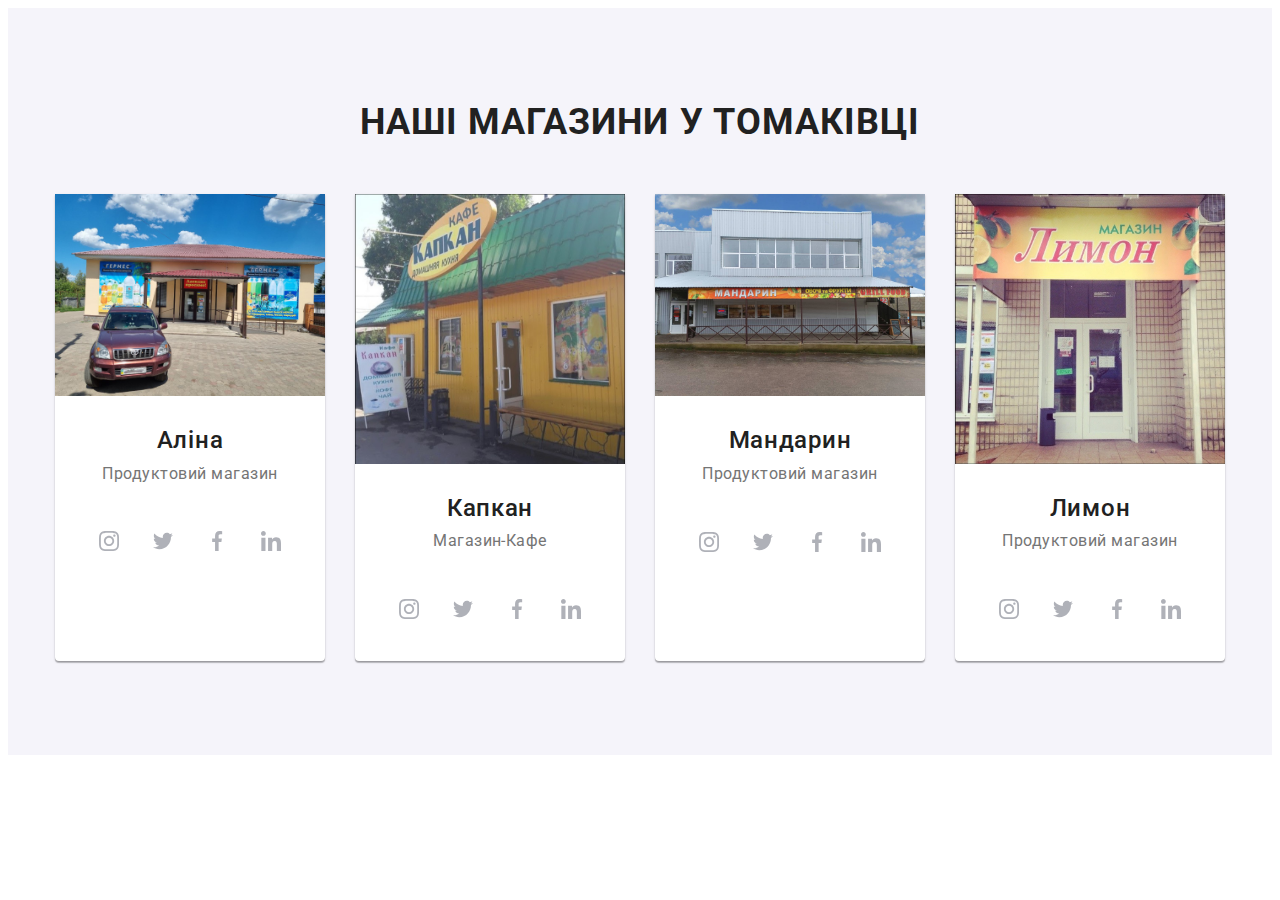
<file: index.html>
<!DOCTYPE html>
<html lang="uk">
  <head>
    <meta charset="UTF-8" />
    <meta http-equiv="X-UA-Compatible" content="IE=edge" />
    <meta name="viewport" content="width=device-width, initial-scale=1.0" />
    <title>WebStudio</title>
    <link rel="preconnect" href="https://fonts.googleapis.com" />
    <link rel="preconnect" href="https://fonts.gstatic.com" crossorigin />
    <link
      href="https://fonts.googleapis.com/css2?family=Raleway:wght@700&family=Roboto:wght@400;500;700;900&display=swap"
      rel="stylesheet"
    />
    <link rel="stylesheet" href="https://cdnjs.cloudflare.com/ajax/libs/modern-normalize/1.1.0/modern-normalize.min.css" integrity="sha512-wpPYUAdjBVSE4KJnH1VR1HeZfpl1ub8YT/NKx4PuQ5NmX2tKuGu6U/JRp5y+Y8XG2tV+wKQpNHVUX03MfMFn9Q==" crossorigin="anonymous" referrerpolicy="no-referrer" />
    <link rel="stylesheet" href="./css/main.min.css">
  </head>
  <body>
    <!-- <header class="header header-border">
      <div class="container">
        <nav class="navigation">
          <a class="logo navigation__logo" href="./index.html"><span>Web</span>Studio</a>
          <ul class="menu list">
            <li class="menu__item">
              <a class="menu__link current" href="./index.html">Студія</a>
            </li>
            <li class="menu__item">
              <a class="menu__link" href="./portfolio.html">Портфоліо</a>
            </li>
            <li class="menu__item"><a class="menu__link" href="">Контакти</a></li>
          </ul>
        </nav>
        <ul class="connect list">
          <li class="connect__item">
            <a class="connect__link" href="mailto:info@devstudio.com"
              ><svg class="connect__icon" width="16" height="12">
                <use href="./image/sprite.svg#icon-envelope"></use>
              </svg>info@devstudio.com</a
            >
          </li>
          <li class="connect__item">
            <a class="connect__link" href="tel:+380961111111"
              ><svg class="connect__icon" width="10" height="16">
              <use href="./image/sprite.svg#icon-smartphone"></use>
              </svg>
              +38 096 111 11 11</a
            >
          </li>
        </ul>
      </div>
    </header> -->
    <main>
      <!-- <section class="hero section">
        <div class="container ">
          <h1 class="hero__title">
            Ефективні рішення для вашого бізнесу
          </h1>
          <button class="hero__button" type="button" data-modal-open>Замовити послугу</button>
        </div>
      </section> -->
      <!-- <section class="futures section container">
        <div class="cards">
          <h2 class="visually-hidden">Нащі особливості</h2>
          <ul class="card-list list">
            <li class="card-list__item">
              <div class="card-list__container">
                <svg class="card-list__icon" width="70px" height="70px">
                  <use href="./image/sprite.svg#icon-antenna"></use>
                </svg>
              </div>
              <h3 class="card-list__title">Увага до деталей</h3>
              <p class="card-list__text">
                Ідейні міркування, і навіть початок повсякденної роботи з
                формування позиції.
              </p>
            </li>
            <li class="card-list__item">
              <div class="card-list__container">
                <svg class="card-list__icon" width="70px" height="70px">
                  <use href="./image/sprite.svg#icon-clock"></use>
                </svg>
              </div>
              <h3 class="card-list__title">Пунктуальність</h3>
              <p class="card-list__text">
                Завдання організації, особливо рамки і місце навчання кадрів
                тягне у себе.
              </p>
            </li>
            <li class="card-list__item">
              <div class="card-list__container">
                <svg class="card-list__icon" width="70px" height="70px">
                  <use href="./image/sprite.svg#icon-diagram"></use>
                </svg>
              </div>
              <h3 class="card-list__title">Планування</h3>
              <p class="card-list__text">
                Ідейні міркування, і навіть початок повсякденної роботи з
                формування позиції.
              </p>
            </li>
            <li class="card-list__item">
              <div class="card-list__container">
                <svg class="card-list__icon" width="70px" height="70px">
                  <use href="./image/sprite.svg#icon-astronaut"></use>
                </svg>
              </div>
              <h3 class="card-list__title">Сучасні технології</h3>
              <p class="card-list__text">
                Значимість цих проблем настільки очевидна, що реалізація
                планових завдань.
              </p>
            </li>
          </ul>
        </div>
      </section> -->
      <!-- <section class="we-do section">
        <div class="container">
          <h2 class="we-do__title">Чим ми займаємося</h2>
          <ul class="pictures-list list">
            <li class="pictures-list__item">
                <img
                class="pictures-list__image"
                src="./image/imgDZ1.jpg"
                alt="Людина на клавіатурі набирає код за допомоною планшету"
                width="370"
                height="294"
              />
              <p class="pictures-list__text">Десктопні додатки</p>
             
            </li>
            <li class="pictures-list__item">
                <img
                class="pictures-list__image"
                src="./image/imgDZ2.jpg"
                alt="Людина на клавіатурі набирає код за допомоною планшету"
                width="370"
                height="294"
              />
              <p class="pictures-list__text">Мобільні додатки</p>
            </li>
            <li class="pictures-list__item">
                <img
                class="pictures-list__image"
                src="./image/imgDZ3.jpg"
                alt="Людина на клавіатурі набирає код за допомоною планшету"
                width="370"
                height="294"
              />
              <p class="pictures-list__text">Дизайнерські рішення</p>
            </li>
          </ul>
        </div>
      </section> -->
      <section class="team section">
        <div class="container">
          <h2 class="team__title">НАШІ МАГАЗИНИ У ТОМАКІВЦІ</h2>
          <ul class="people-list list">
            <li class="people-list__item">
              <a href="https://invite.viber.com/?g2=AQBPKJ74xd1OIkzGh79fM%2FuOxyepi6wtOGXIq0yRbAI4EzuoBVs6GKI%2FS3SxrHgT">
                <img
                class="people-list__image"
                src="./image/max/alina.jpg"
                alt="Чоловік в окулярах з бородою та в рубашці посміхається"
                width="370"
                height="260"
              />
              </a>
              <div class="people-list__container">
                <a class="link" href="https://invite.viber.com/?g2=AQBPKJ74xd1OIkzGh79fM%2FuOxyepi6wtOGXIq0yRbAI4EzuoBVs6GKI%2FS3SxrHgT">

                <h3 class="people-list__name">Аліна</h3>
                <p class="people-list__position">Продуктовий магазин</p>
                </a>
                <ul class="soc-list list">
                <li class="soc-list__item">
                <a class="soc-list__link link" href="">
                  <svg class="soc-list__icon" width="20" height="20" >
                    <use href="./image/sprite.svg#icon-insta"></use>
                  </svg>
                </a>
              </li>
                <li class="soc-list__item">
                <a class="soc-list__link link" href="">
                  <svg class="soc-list__icon" width="20" height="20" >
                    <use href="./image/sprite.svg#icon-twitter"></use>
                  </svg>
                </a>
              </li>  
                <li class="soc-list__item">
                <a class="soc-list__link link" href="">
                  <svg class="soc-list__icon" width="20" height="20" >
                    <use href="./image/sprite.svg#icon-facebook"></use>
                  </svg>
                </a>
              </li>  
                <li class="soc-list__item">
                <a class="soc-list__link link" href="">
                  <svg class="soc-list__icon" width="20" height="20" >
                    <use href="./image/sprite.svg#icon-linkedin"></use>
                  </svg>
                </a>
              </li>          
                </ul>
              </div>
            </li>
            <li class="people-list__item">
              <a href="https://invite.viber.com/?g2=AQAUOGghlR9orVAf3FnYi2oKRfCN0NrfG9GhN%2FM6uJhTIkzueHKbG5XI5fyYl44O">
                <img
                class="people-list__image"
                src="./image/max/зображення_viber_2022-11-17_09-59-56-033.jpg"
                alt="Чоловік в окулярах з бородою та в рубашці посміхається"
                width="370"
                height="260"
              />
              </a>
              <div class="people-list__container">
                <a class="link" href="https://invite.viber.com/?g2=AQAUOGghlR9orVAf3FnYi2oKRfCN0NrfG9GhN%2FM6uJhTIkzueHKbG5XI5fyYl44O">

                <h3 class="people-list__name">Капкан</h3>
                <p class="people-list__position">Магазин-Кафе</p>
                </a>
                <ul class="soc-list list">
                <li class="soc-list__item">
                <a class="soc-list__link link" href="">
                  <svg class="soc-list__icon" width="20" height="20" >
                    <use href="./image/sprite.svg#icon-insta"></use>
                  </svg>
                </a>
              </li>
                <li class="soc-list__item">
                <a class="soc-list__link link" href="">
                  <svg class="soc-list__icon" width="20" height="20" >
                    <use href="./image/sprite.svg#icon-twitter"></use>
                  </svg>
                </a>
              </li>  
                <li class="soc-list__item">
                <a class="soc-list__link link" href="">
                  <svg class="soc-list__icon" width="20" height="20" >
                    <use href="./image/sprite.svg#icon-facebook"></use>
                  </svg>
                </a>
              </li>  
                <li class="soc-list__item">
                <a class="soc-list__link link" href="">
                  <svg class="soc-list__icon" width="20" height="20" >
                    <use href="./image/sprite.svg#icon-linkedin"></use>
                  </svg>
                </a>
              </li>          
                </ul>
              </div>
            </li>
            <li class="people-list__item">
              <a href="https://invite.viber.com/?g2=AQBEUXSzAg5gTlAf4RMA09TETLJC%2Bf%2F2q7BAVhx%2BygsOTRY10mvdJvAC0Jl%2F1%2FZb">
                <img
                class="people-list__image"
                src="./image/max/mandarin.jpg"
                alt="Чоловік в окулярах з бородою та в рубашці посміхається"
                width="370"
                height="260"
              />
              </a>
              <div class="people-list__container">
                <a class="link" href="https://invite.viber.com/?g2=AQBEUXSzAg5gTlAf4RMA09TETLJC%2Bf%2F2q7BAVhx%2BygsOTRY10mvdJvAC0Jl%2F1%2FZb">

                <h3 class="people-list__name">Мандарин</h3>
                <p class="people-list__position">Продуктовий магазин</p>
                </a>
                <ul class="soc-list list">
                <li class="soc-list__item">
                <a class="soc-list__link link" href="">
                  <svg class="soc-list__icon" width="20" height="20" >
                    <use href="./image/sprite.svg#icon-insta"></use>
                  </svg>
                </a>
              </li>
                <li class="soc-list__item">
                <a class="soc-list__link link" href="">
                  <svg class="soc-list__icon" width="20" height="20" >
                    <use href="./image/sprite.svg#icon-twitter"></use>
                  </svg>
                </a>
              </li>  
                <li class="soc-list__item">
                <a class="soc-list__link link" href="">
                  <svg class="soc-list__icon" width="20" height="20" >
                    <use href="./image/sprite.svg#icon-facebook"></use>
                  </svg>
                </a>
              </li>  
                <li class="soc-list__item">
                <a class="soc-list__link link" href="">
                  <svg class="soc-list__icon" width="20" height="20" >
                    <use href="./image/sprite.svg#icon-linkedin"></use>
                  </svg>
                </a>
              </li>          
                </ul>
              </div>
            </li>
            <li class="people-list__item">
              <a href="https://invite.viber.com/?g2=AQBPKJ74xd1OIkzGh79fM%2FuOxyepi6wtOGXIq0yRbAI4EzuoBVs6GKI%2FS3SxrHgT">
                <img
                class="people-list__image"
                src="./image/max/limon.jpg"
                alt="Чоловік в окулярах з бородою та в рубашці посміхається"
                width="370"
                height="260"
              />
              </a>
              <div class="people-list__container">
                <a class="link" href="https://invite.viber.com/?g2=AQBPKJ74xd1OIkzGh79fM%2FuOxyepi6wtOGXIq0yRbAI4EzuoBVs6GKI%2FS3SxrHgT">

                <h3 class="people-list__name">Лимон</h3>
                <p class="people-list__position">Продуктовий магазин</p>
                </a>
                <ul class="soc-list list">
                <li class="soc-list__item">
                <a class="soc-list__link link" href="">
                  <svg class="soc-list__icon" width="20" height="20" >
                    <use href="./image/sprite.svg#icon-insta"></use>
                  </svg>
                </a>
              </li>
                <li class="soc-list__item">
                <a class="soc-list__link link" href="">
                  <svg class="soc-list__icon" width="20" height="20" >
                    <use href="./image/sprite.svg#icon-twitter"></use>
                  </svg>
                </a>
              </li>  
                <li class="soc-list__item">
                <a class="soc-list__link link" href="">
                  <svg class="soc-list__icon" width="20" height="20" >
                    <use href="./image/sprite.svg#icon-facebook"></use>
                  </svg>
                </a>
              </li>  
                <li class="soc-list__item">
                <a class="soc-list__link link" href="">
                  <svg class="soc-list__icon" width="20" height="20" >
                    <use href="./image/sprite.svg#icon-linkedin"></use>
                  </svg>
                </a>
              </li>          
                </ul>
              </div>
            </li>
          </ul>
        </div>
      </section>
      <!-- <section class="client-section section">
        <div class="container">
          <h2 class="client-section__title">Постійні клієнти</h2>
          <ul class="clients-list list">
            <li class="clients-list__item item">
              <a class="clients-list__link link" href="">
                <svg class="clients-list__icon" width="106" height="60">
                  <use href="./image/sprite.svg#icon-Logo-6"></use>
                </svg>
              </a>
            </li>
            <li class="clients-list__item item">
              <a class="clients-list__link link" href="">
                <svg class="clients-list__icon" width="106" height="60">
                  <use href="./image/sprite.svg#icon-Logo-1"></use>
                </svg>
              </a>
            </li>
            <li class="clients-list__item  item">
              <a class="clients-list__link link" href="">
                <svg class="clients-list__icon" width="106" height="60">
                  <use href="./image/sprite.svg#icon-Logo-2"></use>
                </svg>
              </a>
            </li>
            <li class="clients-list__item  item">
              <a class="clients-list__link link" href="">
                <svg class="clients-list__icon" width="106" height="60">
                  <use href="./image/sprite.svg#icon-Logo-3"></use>
                </svg>
              </a>
            </li>
            <li class="clients-list__item  item">
              <a class="clients-list__link link" href="">
                <svg class="clients-list__icon" width="106" height="60">
                  <use href="./image/sprite.svg#icon-Logo-4"></use>
                </svg>
              </a>
            </li>
            <li class="clients-list__item item">
              <a class="clients-list__link link" href="">
                <svg class="clients-list__icon" width="106" height="60">
                  <use href="./image/sprite.svg#icon-Logo-5"></use>
                </svg>
              </a>
            </li>
          </ul>
        </div>
      </section> -->
    </main>
      <!-- <footer class="footer footer-section">
        <div class="container footer-container">
          <div class="footer-container-addres">
            <a class="logo-footer" href="./index.html"><span>Web</span>Studio</a>
            <address class="footer-addres">
              <ul class="footer-list list">
                <li class="footer-item">
                  <a
                    class="map"
                    href="https://goo.gl/maps/9JJmqKMbSaLvvu188"
                    target="_blank"
                    rel="noopener noreferrer nofollow"
                    >м. Київ, пр-т Лесі Українки, 26</a
                  >
                </li>
                <li class="footer-item">
                  <a class="footer-addres" href="mailto:info@devstudio.com"
                    >info@devstudio.com</a
                  >
                </li>
                <li class="footer-item">
                  <a class="footer-addres" href="tel:+380961111111"
                    >+38 096 111 11 11</a
                  >
                </li>
              </ul>
            </address>
          </div>  
            <div class="footer-container-icon">
              <p class="footer-icon-tittle">Приєднуйтесь</p>
              <ul class="footer-icon-list list">
                <li class="footer-icon-item">
                  <a class="footer-icon-link link" href="">
                    <svg class="footer-icons" width="20" height="20px">
                      <use href="./image/sprite.svg#icon-insta"></use>
                    </svg>
                  </a>
                </li>
                <li class="footer-icon-item">
                  <a class="footer-icon-link link" href="">
                    <svg class="footer-icons" width="20" height="20px">
                      <use href="./image/sprite.svg#icon-twitter"></use>
                    </svg>
                  </a>
                </li>
                <li class="footer-icon-item">
                  <a class="footer-icon-link link" href="">
                    <svg class="footer-icons" width="20" height="20px">
                      <use href="./image/sprite.svg#icon-facebook"></use>
                    </svg>
                  </a>
                </li>
                <li class="footer-icon-item">
                  <a class="footer-icon-link link" href="">
                    <svg class="footer-icons" width="20" height="20px">
                      <use href="./image/sprite.svg#icon-linkedin"></use>
                    </svg>
                  </a>
                </li>
              </ul>
            </div>
            <div class="footer-container-input">
              <p class="footer-button-text">Підпишіться на розсилку</p>
              <form class="footer-form">
              <input class="footer-input" type="email" name="email" id="footer-email" placeholder="E-mail">
              <button type="submit" class="footer-submit">Підписатися
                <svg class="footer-button-icon" width="24" height="24">
                  <use href="./image/sprite.svg#icon-icon-send-1"></use>
                </svg>
                </button> 
              </form>
            </div>
        </div>
      </footer> -->

    <div class="backdrop is-hidden" data-modal>
      <div class="modal">
        <button type="button" class="modal-close" data-modal-close>
          <svg class="modal-close-icon" width="18" height="18" >
            <use href="./image/sprite.svg#icon-close-black-18dp-2-1"></use>
          </svg>
        </button>
        <p class="form-tittle">Залиште свої дані, ми вам передзвонимо</p>
        <form class="form-modal">
          <div class="modal-field">
            <label for="username" class="form-label">Ім'я</label>
            <div class="input-wrap">
              <input class="input-modal"  type="text" name="username" id="username" required>
              <svg class="input-icon" width="18" height="18">
                <use href="./image/sprite.svg#icon-person-black-18dp-1-1"></use>
              </svg>
            </div>  
          </div>

          <div class="modal-field">
            <label for="telephone" class="form-label">Телефон</label>
            <div class="input-wrap">
              <input class="input-modal"  type="tel" name="telephone" id="telephone" required>
              <svg class="input-icon" width="18" height="18">
                <use href="./image/sprite.svg#icon-phone-black-18dp-1-1"></use>
              </svg>
            </div>
          </div>

          <div class="modal-field">
            <label for="email" class="form-label">Пошта</label>
            <div class="input-wrap">
              <input class="input-modal"  type="email" name="email" id="email" required>
              <svg class="input-icon" width="18" height="18">
                <use href="./image/sprite.svg#icon-email-black-18dp-1-1"></use>
              </svg>
            </div>
          </div>
          

          <div class="modal-field comment">
            <label for="comment" class="form-label">Коментар</label>
              <textarea class="modal-comment"  name="comment" id="comment" placeholder="Введіть текст"></textarea>
          </div>

          <label class="label-checkbox" for="checkbox">
            <input type="checkbox" class="input-checkbox" id="checkbox" value="policy" required>
            <span class="checkbox-icon"></span>
            Погоджуюся з розсилкою та приймаю <a href="" class="checkbox-link">Умови договору</a>
          </label>
          <button type="submit" class="modal-submit-button">Відправити</button>

        </form>
      </div>
    </div>
    <script src="./js/modal.js"></script>
  </body>
</html>
</file>
<file: css/main.min.css>
:root{--primary-font: "Roboto" , sans-serif;--secandary-font: "Raleway" , sans-serif;--primary-color: #212121;--secandary-color: #757575;--blue-color: #2196F3;--white-color: #ffffff;--timing-function: cubic-bezier(0.4, 0, 0.2, 1)}.list{margin:0;padding-left:0;list-style:none}.link{text-decoration:none}h1{margin:0}h2{margin:0}h3{margin:0}p{margin:0}img{display:block;width:100%;max-width:100%;height:auto}address{font-style:normal}.footer-addres{font-style:normal}ul,ol{margin:0;padding-left:0}button{display:block;border:none;border-radius:4px;cursor:pointer}.label-checkbox,.modal-close,.clients-list__link,.footer-submit,.footer-icon-link,.soc-list__link,.pictures-list__text,.card-list__container,.connect__link,.navigation,.header .container{display:flex;align-items:center}.container{width:100%;padding:0 15px;margin:0 auto}@media screen and (min-width: 480px){.container{max-width:480px}}@media screen and (min-width: 768px){.container{max-width:768px}}@media screen and (min-width: 1200px){.container{max-width:1200px}}.visually-hidden{color:rgba(0,0,0,0);position:absolute;width:1px;height:1px;margin:-1px;border:0;padding:0;white-space:nowrap;-webkit-clip-path:inset(100%);clip-path:inset(100%);clip:rect(0 0 0 0);overflow:hidden}.section{padding-top:60px;padding-bottom:60px}@media screen and (min-width: 1200px){.section{padding-top:94px;padding-bottom:94px}}*{box-sizing:border-box}.header-border{border-bottom:1px solid #ececec}span{color:var(--blue-color)}.menu{display:flex;-webkit-padding-start:0%;padding-inline-start:0%}.menu .menu__item.menu__item:not(:last-child){margin-right:50px}.menu__link{display:block;position:relative;font-family:var(--primary-font);color:var(--primary-color);font-weight:500;font-size:14px;line-height:1.14;letter-spacing:.02em;text-decoration:none;list-style-type:none;transition:color 250ms cubic-bezier(0.4, 0, 0.2, 1)}.menu__link.current::after{content:"";position:absolute;left:0;top:43px;background:#2196f3;border-radius:2px;display:block;width:100%;height:5px}.menu__link:hover,.menu__link:focus{color:var(--blue-color);cursor:pointer}.current{color:var(--blue-color)}.connect{display:flex;align-items:baseline;margin-left:auto}.connect .connect__item:not(:last-child){margin-right:50px}.connect__link{font-family:var(--primary-font);color:var(--secandary-color);font-size:14px;line-height:1.14;font-weight:500;letter-spacing:.02em;text-decoration:none;list-style-type:none;transition:color 250ms cubic-bezier(0.4, 0, 0.2, 1)}.connect__link:hover,.connect__link:focus{color:var(--blue-color)}.connect__icon{margin-right:10px;fill:currentColor;transition:fill 250ms cubic-bezier(0.4, 0, 0.2, 1)}.connect__icon:hover,.connect__icon:focus{fill:var(--blue-color)}.logo{display:flex;font-family:var(--secandary-font);color:var(--primary-color);font-weight:700;font-size:26px;line-height:1.2;letter-spacing:.03em;text-decoration:none;list-style:none}.navigation__logo{margin-right:93px;padding-top:24px;padding-bottom:25px}.hero{background-color:#2f303a;padding:200px 0;background-image:linear-gradient(to right, rgba(47, 48, 58, 0.4), rgba(47, 48, 58, 0.4)),url(../image/Img\ \(1\).jpg);height:600px;max-width:1600px;margin-left:auto;margin-right:auto;filter:drop-shadow(0px 4px 4px rgba(0, 0, 0, 0.25));background-size:cover;background-repeat:no-repeat}.hero__title{margin:0 auto;margin-bottom:30px;width:696px;font-size:44px;line-height:1.36;font-weight:900;letter-spacing:.06em;font-family:var(--primary-font);color:var(--white-color);text-transform:uppercase;text-align:center}.hero__button{margin:0 auto;display:block;padding:10px 32px;font-family:var(--primary-font);color:var(--white-color);font-weight:700;font-size:16px;line-height:1.88;letter-spacing:.06em;background-color:var(--blue-color);box-shadow:0px 4px 4px rgba(0,0,0,.15);border-radius:4px;border-style:none;cursor:pointer;transition:background-color 250ms cubic-bezier(0.4, 0, 0.2, 1),box-shadow 250ms cubic-bezier(0.4, 0, 0.2, 1)}.hero__button:hover,.hero__button:focus{background-color:#188ce8;box-shadow:0px 4px 4px rgba(0,0,0,.15)}.card-list{display:flex;flex-wrap:wrap;gap:30px}.card-list__title{margin-bottom:10px;margin-top:0;font-family:var(--primary-font);color:var(--primary-color);font-weight:700;font-size:14px;line-height:1.14;letter-spacing:.03em;text-transform:uppercase}.card-list__item{width:100%}@media screen and (min-width: 768px){.card-list__item{width:calc((100% - 30px)/2)}}@media screen and (min-width: 1200px){.card-list__item{width:calc((100% - 90px)/4)}}.card-list__text{font-family:var(--primary-font);color:var(--secandary-color);font-weight:400;font-size:14px;line-height:1.71;letter-spacing:.03em}.card-list__container{justify-content:center;margin-bottom:30px;width:100%;height:120px;background-color:#f5f4fa;max-width:100%}.we-do{padding-top:0}.pictures-list{display:flex}.pictures-list__item{position:relative}.pictures-list__item:not(:last-child){margin-right:30px}.we-do__title{margin-bottom:50px;font-family:var(--primary-font);color:var(--primary-color);font-size:36px;line-height:1.16;font-weight:700;letter-spacing:.03em;text-align:center}.pictures-list__text{font-family:var(--primary-font);font-weight:700;line-height:1.14;text-transform:uppercase;color:#fff;width:370px;height:70px;background:rgba(47,48,58,.8);position:absolute;bottom:0;justify-content:center}.team{background-color:#f5f4fa}.people-list{display:flex;flex-wrap:wrap;gap:30px}.team__title{margin-bottom:50px;font-family:var(--primary-font);color:var(--primary-color);font-size:36px;line-height:1.16;font-weight:700;letter-spacing:.03em;text-align:center}.people-list__item{background:#fff;box-shadow:0px 1px 3px rgba(0,0,0,.12),0px 1px 1px rgba(0,0,0,.14),0px 2px 1px rgba(0,0,0,.2);border-radius:0px 0px 4px 4px}@media screen and (min-width: 768px){.people-list__item{width:calc((100% - 30px)/2)}}@media screen and (min-width: 1200px){.people-list__item{width:calc((100% - 90px)/4)}}.people-list__container{padding:30px 0px;text-align:center;width:100%}.people-list__name{font-family:var(--primary-font);color:var(--primary-color);font-size:24px;line-height:1.18;font-weight:500;letter-spacing:.03em;margin-bottom:10px}.people-list__position{font-family:var(--primary-font);color:var(--secandary-color);font-weight:400;font-size:16px;line-height:1.18;letter-spacing:.03em;margin-bottom:36px}.soc-list{display:flex;justify-content:center;gap:10px}.soc-list__item{width:44px;height:44px}.soc-list__link{width:100%;height:100%;border-radius:50%;justify-content:center;color:#afb1b8;transition:background-color 250ms cubic-bezier(0.4, 0, 0.2, 1),color 250ms cubic-bezier(0.4, 0, 0.2, 1)}.soc-list__link:hover,.soc-list__link:focus{background-color:var(--blue-color);color:#fff}.soc-list__icon{fill:currentColor}.footer-container{display:flex;align-items:baseline}.footer-container-addres{margin-right:70px}.footer-container-icon{margin-right:93px}.footer{background-color:#2f303a}.footer-item:not(:last-child){margin-bottom:9px}.footer-addres{font-family:var(--primary-font);color:var(--secandary-color);font-weight:400;font-size:14px;line-height:1.71;letter-spacing:.03em;text-decoration:none;list-style-type:none;transition:color 250ms cubic-bezier(0.4, 0, 0.2, 1)}.footer-addres:hover,.footer-addres:focus{color:var(--blue-color)}.footer-map{text-decoration:none;list-style-type:none}.map{font-family:var(--primary-font);color:#000;font-weight:400;font-size:14px;line-height:1.71;letter-spacing:.03em;text-decoration:none;list-style-type:none;transition:color 250ms cubic-bezier(0.4, 0, 0.2, 1)}.map:hover,.map:focus{color:var(--blue-color)}.footer-icon-tittle{font-family:var(--primary-font);font-weight:700;font-size:14px;line-height:1.14;letter-spacing:.03em;text-transform:uppercase;color:#fff;margin-bottom:20px}.footer-icon-list{display:flex;justify-content:center;gap:10px}.footer-icon-item{width:44px;height:44px}.footer-icon-link{width:100%;height:100%;border-radius:50%;justify-content:center;color:#fff;background:rgba(255,255,255,.1);box-shadow:0px 4px 4px rgba(0,0,0,.25);transition:background-color 250ms cubic-bezier(0.4, 0, 0.2, 1),color 250ms cubic-bezier(0.4, 0, 0.2, 1)}.footer-icon-link:hover,.footer-icon-link:focus{background-color:var(--blue-color);color:#fff}.footer-icons{fill:currentColor}.logo-footer{display:block;margin-bottom:20px;font-family:var(--secandary-font);color:var(--white-color);font-weight:700;font-size:26px;line-height:1.19;letter-spacing:.03em;text-decoration:none}.footer-form{display:flex}.footer-button-text{font-family:var(--primary-font);font-weight:700;font-size:14px;line-height:1.14;letter-spacing:.03em;text-transform:uppercase;color:var(--white-color);margin-bottom:20px}.footer-input{padding-left:16px;margin-right:12px;width:358px;height:50px;font-family:var(--primary-font);font-size:16px;line-height:1.25;letter-spacing:.03em;color:rgba(255,255,255,.6);border:1px solid rgba(255,255,255,.3);filter:drop-shadow(0px 4px 4px rgba(0, 0, 0, 0.15));border-radius:4px;background-color:#2f303a}.footer-submit{position:relative;padding-left:28px;width:200px;height:50px;font-family:var(--primary-font);font-weight:700;font-size:16px;line-height:1.88;letter-spacing:.06em;color:var(--white-color);background:var(--blue-color);box-shadow:0px 4px 4px rgba(0,0,0,.15);border-radius:4px;transition:background-color 250ms cubic-bezier(0.4, 0, 0.2, 1),box-shadow 250ms cubic-bezier(0.4, 0, 0.2, 1)}.footer-submit:hover,.footer-submit:focus{background-color:#188ce8;box-shadow:0px 4px 4px rgba(0,0,0,.15)}.footer-button-icon{position:absolute;right:30px}.filters-button{font-family:var(--primary-font);color:var(--primary-color);font-weight:500;font-size:16px;line-height:1.62;letter-spacing:.03em;background-color:#f5f4fa;border-radius:4px;border-style:none;cursor:pointer;transition:color 250ms cubic-bezier(0.4, 0, 0.2, 1),background-color 250ms cubic-bezier(0.4, 0, 0.2, 1),box-shadow 250ms cubic-bezier(0.4, 0, 0.2, 1)}.filters-button:hover,.filters-button:focus{color:var(--white-color);background-color:var(--blue-color);box-shadow:0px 3px 1px rgba(0,0,0,.1),0px 1px 2px rgba(0,0,0,.08),0px 2px 2px rgba(0,0,0,.12)}.li-img{list-style-type:none}.portfolio-title{margin-bottom:4px;font-family:var(--primary-font);color:var(--primary-color);font-weight:700;font-size:18px;line-height:36px;letter-spacing:.06em}.filters-top-wrap{position:relative;overflow:hidden}.filters-text{position:absolute;top:0;padding-top:64px;padding-left:24px;padding-bottom:64px;padding-right:24px;background-color:rgba(33,150,243,.9);font-family:var(--primary-font);font-weight:400;font-size:18px;line-height:1.56;letter-spacing:.03em;color:var(--white-color);transform:translateY(100%);transition:transform 250ms cubic-bezier(0.4, 0, 0.2, 1)}.filters-link:hover .filters-text,.filters-link:focus .filters-text{transform:translateY(0)}.portfolio-text-two{font-family:var(--primary-font);color:var(--secandary-color);font-weight:400;font-size:16px;line-height:1.88;letter-spacing:.03em}.map{list-style-type:none}.pictures-filter{display:flex;flex-wrap:wrap}.filters-image-item{width:370px;margin-right:30px;margin-bottom:30px;transition:transform 250ms cubic-bezier(0.4, 0, 0.2, 1)}.filters-image-item:nth-child(n+7){margin-bottom:0}.filters-image-item:nth-child(3n){margin-right:0}.filters-list{display:flex;justify-content:center;margin-bottom:50px}.filters-item{display:inline-block}.filters-item:not(:last-child){margin-right:8px}.filters-link{display:block;text-decoration:none;transition:box-shadow 250ms cubic-bezier(0.4, 0, 0.2, 1)}.filters-link:hover,.filters-link:focus{box-shadow:0px 1px 1px rgba(0,0,0,.12),0px 4px 4px rgba(0,0,0,.06),1px 4px 6px rgba(0,0,0,.16)}.all{padding-top:6px;padding-right:25px;padding-bottom:6px;padding-left:25px}.filters-button{padding-top:6px;padding-right:22px;padding-bottom:6px;padding-left:22px}.crew-text{padding:30px 0px;text-align:center}.footer-section{padding:60px 0}.portfolio-about{padding:20px 24px;border:1px solid #eee}.client-section__title{font-size:36px;line-height:1.16;font-weight:700;letter-spacing:.03em;font-family:var(--primary-font);text-align:center;color:#212121;margin-bottom:50px}.clients-list{display:flex;flex-wrap:wrap;justify-content:center;gap:30px}.clients-list__item{width:calc((100% - 60px)/2);height:92px}@media screen and (min-width: 768px){.clients-list__item{width:calc((100% - 90px)/3)}}@media screen and (min-width: 1200px){.clients-list__item{width:calc((100% - 160px)/6)}}.clients-list__link{width:100%;height:100%;justify-content:center;color:#afb1b8;border:1px solid currentColor;border-radius:4px;filter:drop-shadow(0px 4px 4px rgba(0, 0, 0, 0.25));transition:color 250ms cubic-bezier(0.4, 0, 0.2, 1)}.clients-list__link:hover,.clients-list__link:focus{color:var(--blue-color)}.clients-list__icon{fill:currentColor}.backdrop{width:100%;height:100%;background-color:rgba(0,0,0,.2);position:fixed;top:0;transition:opacity 250ms linear,visibility 250ms linear}.modal{position:absolute;top:50%;left:50%;transform:translate(-50%, -50%) scale(1);transition:transform 250ms cubic-bezier(0.4, 0, 0.2, 1);width:528px;height:581px;background:var(--white-color);box-shadow:0px 1px 3px rgba(0,0,0,.12),0px 1px 1px rgba(0,0,0,.14),0px 2px 1px rgba(0,0,0,.2);border-radius:4px;padding:40px}.backdrop.is-hidden .modal{transform:translate(-50%, -50%) scale(0)}.modal-close{justify-content:center;width:30px;height:30px;background-color:rgba(0,0,0,0);border:1px solid #afb1b8;border-radius:50%;position:absolute;right:8px;top:8px;cursor:pointer;fill:currentColor;transition:border-color 250ms cubic-bezier(0.4, 0, 0.2, 1),fill 250ms cubic-bezier(0.4, 0, 0.2, 1)}.modal-close:hover,.modal-close:focus{fill:var(--blue-color);border-color:var(--blue-color)}.backdrop.is-hidden{opacity:0;visibility:hidden;pointer-events:none}.form-tittle{margin-bottom:12px;font-family:var(--primary-font);font-weight:700;font-size:20px;line-height:1.15;text-align:center;letter-spacing:.03em;color:#212121}.input-modal{width:100%;height:40px;outline:rgba(0,0,0,0);border:1px solid rgba(33,33,33,.2);padding-left:42px;box-shadow:0px 1px 3px rgba(0,0,0,.12),0px 1px 1px rgba(0,0,0,.14),0px 2px 1px rgba(0,0,0,.2);border-radius:4px;transition:border-color 250ms cubic-bezier(0.4, 0, 0.2, 1)}.input-modal:focus{border-color:var(--blue-color)}.modal-field{margin-bottom:10px}.input-wrap{position:relative}.input-icon{position:absolute;left:12px;top:50%;transform:translateY(-50%);fill:currentColor;transition:fill 250ms cubic-bezier(0.4, 0, 0.2, 1)}.input-modal:focus+.input-icon{fill:var(--blue-color)}.form-label{display:block;margin-bottom:4px;font-family:var(--primary-font);font-size:12px;line-height:1.16;letter-spacing:.01em;color:#757575;text-shadow:0px 4px 4px rgba(0,0,0,.25)}.modal-comment{width:100%;height:120px;box-shadow:0px 1px 3px rgba(0,0,0,.12),0px 1px 1px rgba(0,0,0,.14),0px 2px 1px rgba(0,0,0,.2);border-radius:4px;outline:rgba(0,0,0,0);border:1px solid rgba(33,33,33,.2);padding-top:12px;padding-bottom:12px;padding-right:16px;padding-left:16px;resize:none;transition:border-color 250ms cubic-bezier(0.4, 0, 0.2, 1)}.modal-comment::-moz-placeholder{font-family:var(--primary-font);font-size:12px;line-height:1.16;letter-spacing:.01em;color:rgba(117,117,117,.5)}.modal-comment:-ms-input-placeholder{font-family:var(--primary-font);font-size:12px;line-height:1.16;letter-spacing:.01em;color:rgba(117,117,117,.5)}.modal-comment::placeholder{font-family:var(--primary-font);font-size:12px;line-height:1.16;letter-spacing:.01em;color:rgba(117,117,117,.5)}.modal-comment:focus{border-color:var(--blue-color)}.comment{margin-bottom:20px}.modal-submit-button{display:block;margin:0 auto;width:200px;height:50px;background:#2196f3;box-shadow:0px 4px 4px rgba(0,0,0,.15);border-radius:4px;margin-top:30px;transition:filter 250ms cubic-bezier(0.4, 0, 0.2, 1);font-family:var(--primary-font);font-weight:700;font-size:16px;line-height:1.88;text-align:center;letter-spacing:.06em;color:#fff}.modal-submit-button:hover,.modal-submit-button:focus{filter:drop-shadow(0px 4px 4px rgba(0, 0, 0, 0.25))}.input-checkbox{margin-bottom:30px;position:absolute;width:1px;height:1px;margin:-1px;border:0;padding:0;white-space:nowrap;-webkit-clip-path:inset(100%);clip-path:inset(100%);clip:rect(0 0 0 0);overflow:hidden}.label-checkbox{justify-content:center;font-family:var(--primary-font);font-size:14px;line-height:1.71;letter-spacing:.03em;color:#757575;filter:drop-shadow(0px 4px 4px rgba(0, 0, 0, 0.25))}.checkbox-icon{display:inline-block;width:16px;height:15px;border:2px solid var(--primary-color);border-radius:3px;margin-right:7px}.input-checkbox:checked+.checkbox-icon{border-color:var(--blue-color);background-color:var(--blue-color);background-image:url(../image/icon-check.svg);background-size:contain;background-origin:border-box}.checkbox-link{margin-left:4px;color:var(--blue-color)}/*# sourceMappingURL=main.min.css.map */
</file>
